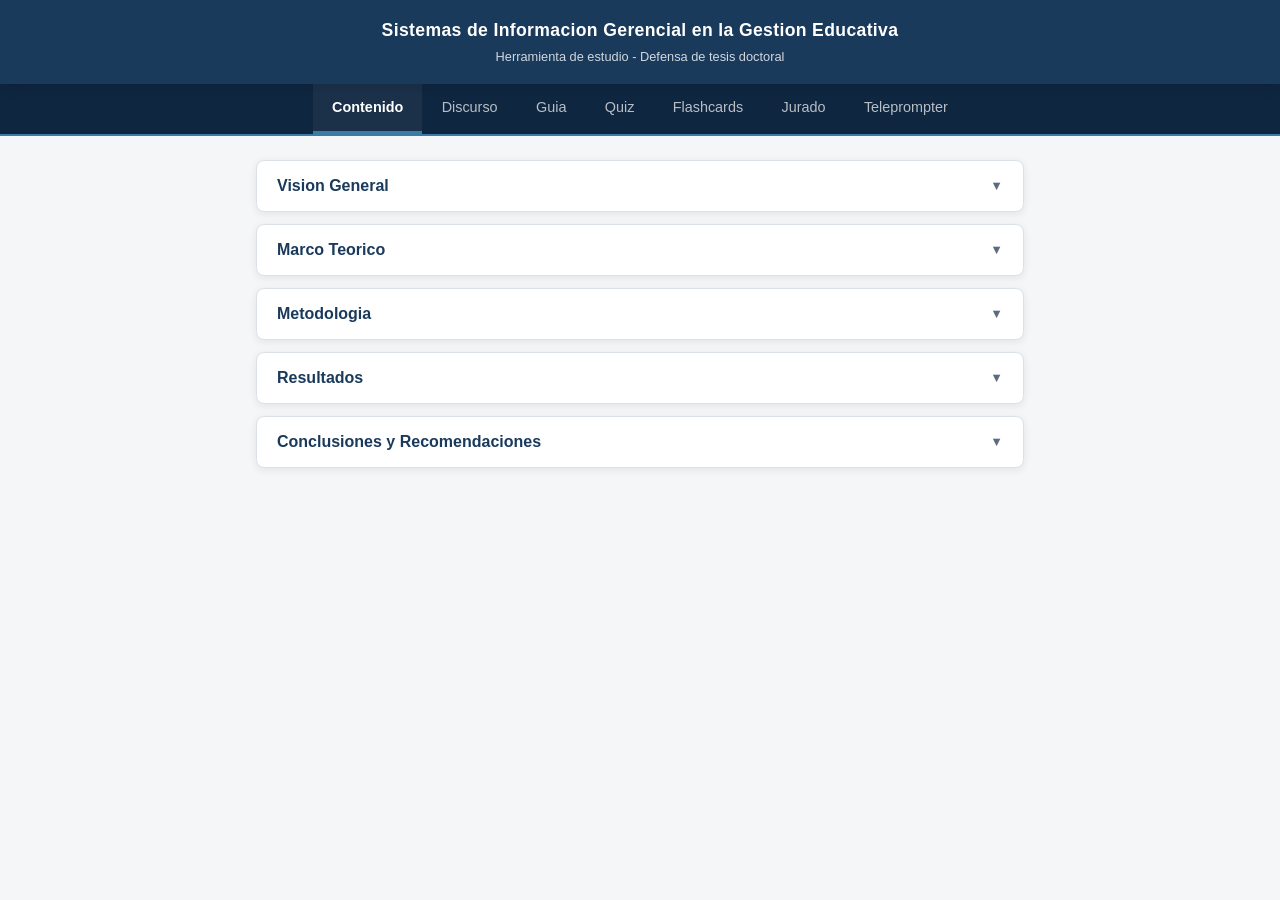
<file: index.html>
<!DOCTYPE html>
<html lang="es">
<head>
  <meta charset="UTF-8">
  <meta name="viewport" content="width=device-width, initial-scale=1.0">
  <title>Estudio Tesis - Juan Camilo Rodriguez</title>
  <link rel="stylesheet" href="css/styles.css?v=2">
</head>
<body>

  <header class="header">
    <h1>Sistemas de Informacion Gerencial en la Gestion Educativa</h1>
    <div class="subtitle">Herramienta de estudio - Defensa de tesis doctoral</div>
  </header>

  <nav class="nav">
    <button class="nav-btn active" data-section="content">Contenido</button>
    <button class="nav-btn" data-section="discurso">Discurso</button>
    <button class="nav-btn" data-section="guia">Guia</button>
    <button class="nav-btn" data-section="quiz">Quiz</button>
    <button class="nav-btn" data-section="flashcards">Flashcards</button>
    <button class="nav-btn" data-section="jurado">Jurado</button>
    <a href="teleprompter.html" target="_blank" class="nav-btn nav-btn-link">Teleprompter</a>
  </nav>

  <main class="main">

    <!-- SECCION: CONTENIDO DE LA TESIS -->
    <div id="section-content" class="section active">
      <div id="accordion-container"></div>
    </div>

    <!-- SECCION: DISCURSO DE DEFENSA -->
    <div id="section-discurso" class="section">
      <div class="section-intro">
        <h2>Discurso de Defensa</h2>
        <p>Guion slide por slide - Tiempo total: 20-25 minutos</p>
        <p style="margin-top: 0.5rem;"><a href="teleprompter.html" target="_blank" class="teleprompter-link">Abrir Teleprompter</a></p>
      </div>
      <div id="discurso-container"></div>
    </div>

    <!-- SECCION: GUIA DE ESTUDIO -->
    <div id="section-guia" class="section">
      <div class="section-intro">
        <h2>Guia de Estudio</h2>
        <p>Material completo para preparar la defensa</p>
      </div>
      <div id="guia-container"></div>
    </div>

    <!-- SECCION: QUIZ -->
    <div id="section-quiz" class="section">
      <div id="quiz-filter-container" class="quiz-controls"></div>
      <div id="quiz-progress" class="quiz-progress"></div>
      <div id="quiz-area"></div>
    </div>

    <!-- SECCION: FLASHCARDS -->
    <div id="section-flashcards" class="section">
      <div id="fc-filter-container" class="fc-controls"></div>
      <div id="fc-counter" class="fc-counter"></div>
      <div id="fc-container" class="fc-container"></div>
      <div id="fc-nav" class="fc-nav"></div>
    </div>

    <!-- SECCION: PREGUNTAS DEL JURADO -->
    <div id="section-jurado" class="section">
      <div class="section-intro">
        <h2>Preguntas del Jurado</h2>
        <p>16 preguntas probables organizadas por dificultad - Click para ver respuesta</p>
      </div>
      <div id="jurado-filter-container" class="jurado-controls"></div>
      <div id="jurado-counter" class="jurado-counter"></div>
      <div id="jurado-container"></div>
    </div>

  </main>

  <script src="js/data.js?v=2"></script>
  <script src="js/app.js?v=2"></script>
  <script src="js/quiz.js?v=2"></script>
  <script src="js/flashcards.js?v=2"></script>

</body>
</html>
</file>
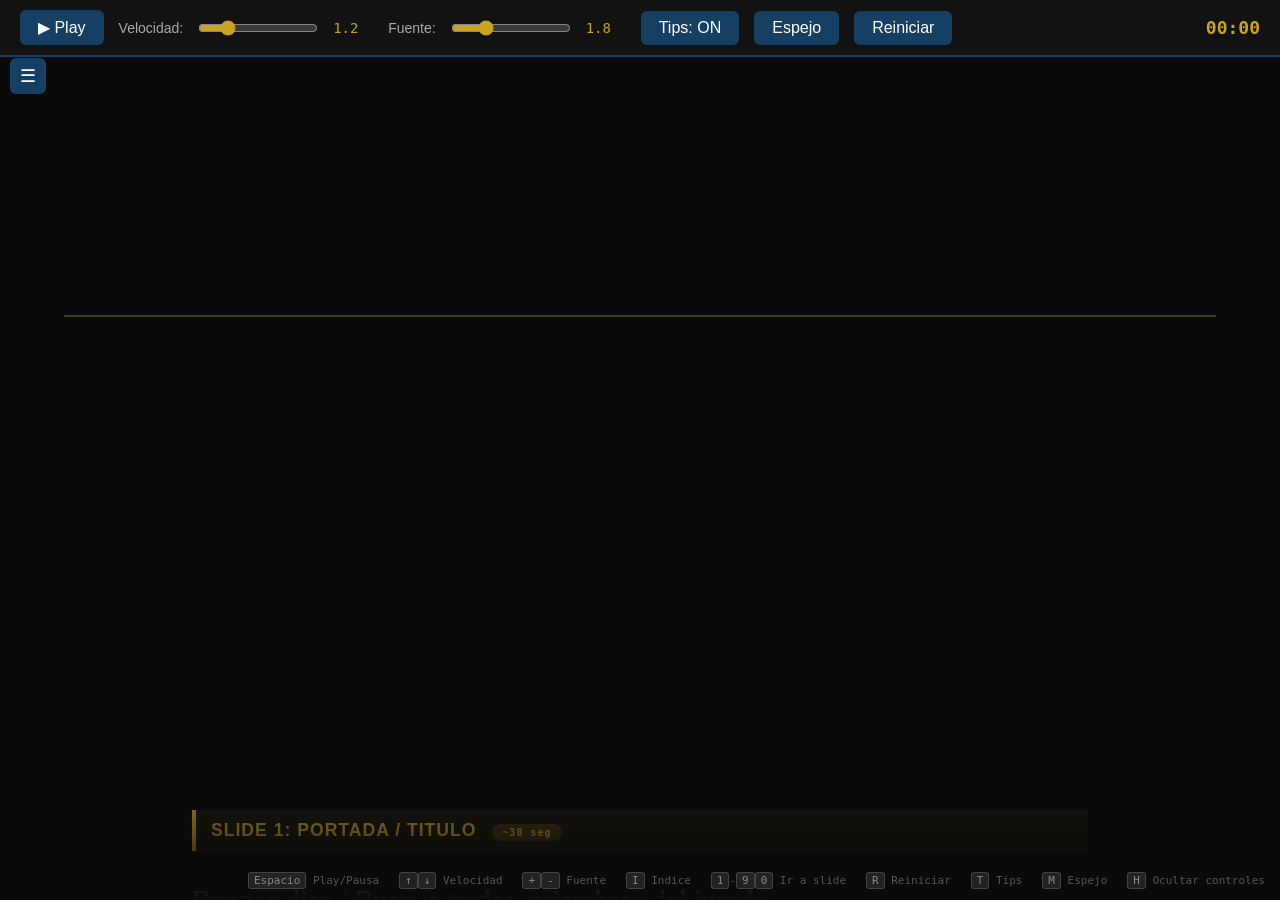
<file: teleprompter.html>
<!DOCTYPE html>
<html lang="es">
<head>
<meta charset="UTF-8">
<meta name="viewport" content="width=device-width, initial-scale=1.0">
<title>Teleprompter - Discurso de Defensa</title>
<style>
  * { margin: 0; padding: 0; box-sizing: border-box; }

  body {
    background: #0a0a0a;
    color: #e0e0e0;
    font-family: 'Georgia', serif;
    overflow: hidden;
    height: 100vh;
  }

  /* Control bar */
  #controls {
    position: fixed;
    top: 0;
    left: 0;
    right: 0;
    z-index: 100;
    background: rgba(20, 20, 20, 0.95);
    border-bottom: 2px solid #164063;
    padding: 10px 20px;
    display: flex;
    align-items: center;
    gap: 15px;
    flex-wrap: wrap;
    transition: opacity 0.3s;
  }

  #controls.hidden {
    opacity: 0;
    pointer-events: none;
  }

  #controls button {
    background: #164063;
    color: #fff;
    border: none;
    padding: 8px 18px;
    border-radius: 6px;
    font-size: 16px;
    cursor: pointer;
    font-family: sans-serif;
  }

  #controls button:hover { background: #1e5a8a; }
  #controls button.active { background: #c9a227; color: #000; }

  #controls label {
    color: #aaa;
    font-size: 14px;
    font-family: sans-serif;
  }

  #controls input[type="range"] {
    width: 120px;
    accent-color: #c9a227;
  }

  #speed-display, #font-display, #time-display, #slide-display {
    color: #c9a227;
    font-family: monospace;
    font-size: 14px;
    min-width: 40px;
  }

  #time-display {
    margin-left: auto;
    font-size: 18px;
    font-weight: bold;
  }

  /* Mirror mode */
  body.mirror #content { transform: scaleX(-1); }

  /* Prompter content */
  #prompter {
    position: absolute;
    top: 0;
    left: 0;
    right: 0;
    bottom: 0;
    overflow: hidden;
  }

  #content {
    position: absolute;
    top: 100vh;
    left: 50%;
    transform: translateX(-50%);
    width: 70%;
    max-width: 900px;
    padding-bottom: 100vh;
  }

  /* Reading guide line */
  #guide {
    position: fixed;
    top: 35%;
    left: 5%;
    right: 5%;
    height: 2px;
    background: rgba(201, 162, 39, 0.3);
    pointer-events: none;
    z-index: 50;
  }

  /* Fade edges */
  #fade-top {
    position: fixed;
    top: 60px;
    left: 0;
    right: 0;
    height: 80px;
    background: linear-gradient(to bottom, #0a0a0a, transparent);
    pointer-events: none;
    z-index: 10;
  }

  #fade-bottom {
    position: fixed;
    bottom: 0;
    left: 0;
    right: 0;
    height: 150px;
    background: linear-gradient(to top, #0a0a0a, transparent);
    pointer-events: none;
    z-index: 10;
  }

  /* Slide headers */
  .slide-header {
    color: #c9a227;
    font-size: 1.1em;
    font-weight: bold;
    margin-top: 80px;
    margin-bottom: 10px;
    padding: 10px 15px;
    border-left: 4px solid #c9a227;
    background: rgba(201, 162, 39, 0.08);
    font-family: sans-serif;
    letter-spacing: 1px;
  }

  .slide-header:first-child { margin-top: 0; }

  .time-badge {
    display: inline-block;
    background: rgba(201, 162, 39, 0.2);
    color: #c9a227;
    font-size: 0.7em;
    padding: 3px 10px;
    border-radius: 12px;
    margin-left: 10px;
    font-family: monospace;
  }

  /* Speech text */
  .speech {
    font-size: 1.8em;
    line-height: 1.7;
    margin: 25px 0;
    color: #ffffff;
  }

  /* Tips */
  .tip {
    background: rgba(22, 64, 99, 0.25);
    border-left: 3px solid #2671b4;
    padding: 12px 18px;
    margin: 20px 0;
    font-size: 0.85em;
    color: #7cb8e0;
    font-family: sans-serif;
    line-height: 1.5;
    border-radius: 0 6px 6px 0;
  }

  .tip-label {
    font-weight: bold;
    color: #2671b4;
    margin-bottom: 4px;
    font-size: 0.8em;
    text-transform: uppercase;
    letter-spacing: 1px;
  }

  .tip.hidden { display: none; }

  /* Separator */
  .slide-sep {
    border: none;
    border-top: 1px solid rgba(201, 162, 39, 0.15);
    margin: 40px 0;
  }

  /* Pause overlay */
  #pause-overlay {
    display: none;
    position: fixed;
    top: 0; left: 0; right: 0; bottom: 0;
    background: rgba(0,0,0,0.6);
    z-index: 80;
    justify-content: center;
    align-items: center;
  }

  #pause-overlay.visible {
    display: flex;
  }

  #pause-overlay span {
    font-size: 60px;
    color: #c9a227;
    font-family: sans-serif;
  }

  /* Keyboard hints */
  #hints {
    position: fixed;
    bottom: 10px;
    right: 15px;
    z-index: 100;
    font-family: monospace;
    font-size: 11px;
    color: #555;
    text-align: right;
    line-height: 1.6;
  }

  kbd {
    background: #222;
    border: 1px solid #444;
    border-radius: 3px;
    padding: 1px 5px;
    font-size: 11px;
    color: #888;
  }

  /* Index panel */
  #index-panel {
    position: fixed;
    top: 0;
    left: -320px;
    width: 320px;
    height: 100vh;
    background: rgba(10, 10, 10, 0.97);
    border-right: 2px solid #164063;
    z-index: 200;
    transition: left 0.3s ease;
    overflow-y: auto;
    padding: 70px 0 20px 0;
  }

  #index-panel.open { left: 0; }

  #index-panel h3 {
    color: #c9a227;
    font-family: sans-serif;
    font-size: 14px;
    text-transform: uppercase;
    letter-spacing: 2px;
    padding: 0 20px 15px;
    border-bottom: 1px solid rgba(201,162,39,0.2);
    margin-bottom: 5px;
  }

  .index-item {
    display: flex;
    align-items: center;
    padding: 12px 20px;
    cursor: pointer;
    border-bottom: 1px solid rgba(255,255,255,0.04);
    transition: background 0.15s;
    text-decoration: none;
  }

  .index-item:hover { background: rgba(201, 162, 39, 0.1); }
  .index-item.active { background: rgba(201, 162, 39, 0.15); border-left: 3px solid #c9a227; }

  .index-num {
    color: #c9a227;
    font-family: monospace;
    font-size: 13px;
    font-weight: bold;
    min-width: 30px;
  }

  .index-title {
    color: #ddd;
    font-family: sans-serif;
    font-size: 14px;
    flex: 1;
  }

  .index-time {
    color: #666;
    font-family: monospace;
    font-size: 11px;
    margin-left: 8px;
  }

  /* Index toggle button */
  #btn-index {
    position: fixed;
    top: 58px;
    left: 10px;
    z-index: 210;
    background: #164063;
    color: #fff;
    border: none;
    width: 36px;
    height: 36px;
    border-radius: 6px;
    font-size: 18px;
    cursor: pointer;
    font-family: sans-serif;
    display: flex;
    align-items: center;
    justify-content: center;
    transition: background 0.15s;
  }

  #btn-index:hover { background: #1e5a8a; }
  #btn-index.active { background: #c9a227; color: #000; }

  /* Overlay to close index when clicking outside */
  #index-overlay {
    display: none;
    position: fixed;
    top: 0; left: 0; right: 0; bottom: 0;
    z-index: 190;
  }

  #index-overlay.open { display: block; }
</style>
</head>
<body>

<div id="controls">
  <button id="btn-play" onclick="togglePlay()">&#9654; Play</button>
  <label>Velocidad:</label>
  <input type="range" id="speed" min="0.2" max="5" step="0.1" value="1.2">
  <span id="speed-display">1.2</span>
  <label>Fuente:</label>
  <input type="range" id="fontsize" min="1" max="4" step="0.1" value="1.8">
  <span id="font-display">1.8</span>
  <button id="btn-tips" onclick="toggleTips()">Tips: ON</button>
  <button id="btn-mirror" onclick="toggleMirror()">Espejo</button>
  <button onclick="resetPosition()">Reiniciar</button>
  <span id="slide-display"></span>
  <span id="time-display">00:00</span>
</div>

<div id="prompter">
  <div id="content">

    <!-- SLIDE 1 -->
    <div class="slide-header" data-slide="1">SLIDE 1: PORTADA / TITULO <span class="time-badge">~30 seg</span></div>
    <p class="speech">Buenos dias / Buenas tardes, miembros del jurado.</p>
    <p class="speech">Mi nombre es Juan Camilo Rodriguez Restrepo, y hoy presento ante ustedes mi trabajo de tesis doctoral titulado "Sistemas de Informacion Gerencial en la Gestion Educativa: un Analisis desde la Revision Sistematica", desarrollado bajo la direccion del Doctor Juan Pablo Ucan Pech.</p>
    <p class="speech">Agradezco al jurado por su tiempo y disposicion para evaluar esta investigacion.</p>
    <div class="tip"><div class="tip-label">TIP</div>Mira al jurado, no a la pantalla. Habla con calma y confianza. Este es tu momento de causar una buena primera impresion.</div>

    <hr class="slide-sep">

    <!-- SLIDE 2 -->
    <div class="slide-header" data-slide="2">SLIDE 2: INTRODUCCION <span class="time-badge">~2 min</span></div>
    <p class="speech">Vivimos en una era donde la Cuarta Revolucion Industrial y la transformacion digital estan redefiniendo como operan las organizaciones, y las instituciones educativas no son la excepcion.</p>
    <p class="speech">Los Sistemas de Informacion Gerencial, conocidos como SIG, han dejado de ser simples herramientas operativas de registro y reporte, para convertirse en recursos estrategicos que permiten la toma de decisiones basada en evidencia.</p>
    <p class="speech">Cuando hablamos de SIG en educacion, nos referimos a cuatro grandes tipologias: los EMIS para gestion educativa a nivel de sistema, los SIS para informacion estudiantil, los ERP que integran procesos administrativos, y las herramientas de BI y Analitica que permiten el analisis estrategico de datos.</p>
    <p class="speech">Sin embargo, y aqui esta el problema central, la adopcion de estos sistemas no siempre se traduce en mejoras efectivas, medibles y sostenibles en la gestion educativa.</p>
    <p class="speech">Por eso, esta investigacion realiza una Revision Sistematica de la Literatura del periodo 2015 a 2025, utilizando el protocolo de Kitchenham y Charters junto con el estandar PRISMA 2020, con el objetivo de identificar patrones, barreras, facilitadores, y proponer recomendaciones concretas.</p>
    <div class="tip"><div class="tip-label">TIP</div>Enfatiza la frase "no siempre se traduce en mejoras efectivas" con una pausa. Eso plantea la tension que motiva tu investigacion.</div>

    <hr class="slide-sep">

    <!-- SLIDE 3 -->
    <div class="slide-header" data-slide="3">SLIDE 3: EL PROBLEMA <span class="time-badge">~2-3 min</span></div>
    <p class="speech">La revision de la literatura nos permitio identificar ocho problemas recurrentes que afectan la implementacion exitosa de los SIG en educacion. Los voy a agrupar en tres grandes ejes para que quede mas claro:</p>
    <p class="speech">Primero, los problemas TECNOLOGICOS: existe una ausencia de infraestructura adecuada, especialmente en areas rurales donde la conectividad es limitada. Ademas, los sistemas operan de forma aislada, uno para matriculas, otro para notas, otro para finanzas, generando lo que llamamos "silos de informacion" donde los datos no se comunican entre si.</p>
    <p class="speech">Segundo, los problemas ORGANIZACIONALES, que la evidencia muestra como los mas persistentes: existe una fuerte resistencia al cambio, una falta de liderazgo con vision digital, y una capacitacion deficiente que se limita a ensenar a operar el sistema pero no a usar los datos estrategicamente.</p>
    <p class="speech">Y tercero, los problemas ESTRUCTURALES del campo: las implementaciones tienden a ser de "talla unica", ignorando que cada institucion tiene realidades distintas. La investigacion existente esta fragmentada y dispersa, sin una sintesis critica que consolide la evidencia. Y en America Latina, estas brechas se profundizan por deficits de conectividad, talento humano e inversion en gobernanza de datos.</p>
    <p class="speech">El resultado de todo esto es que muchas decisiones estrategicas en las instituciones educativas aun se basan en intuicion y no en datos.</p>
    <div class="tip"><div class="tip-label">TIP</div>La agrupacion en 3 ejes (tecnologico, organizacional, estructural) no esta en el slide pero ayuda al jurado a procesar la informacion. Usa tus manos para marcar: "primero, segundo, tercero".</div>

    <hr class="slide-sep">

    <!-- SLIDE 4 -->
    <div class="slide-header" data-slide="4">SLIDE 4: PREGUNTAS DE INVESTIGACION <span class="time-badge">~1-2 min</span></div>
    <p class="speech">Frente a estos problemas, nuestra investigacion se plantea una pregunta general: Cual es el estado del uso de los SIG en las instituciones educativas durante los ultimos diez anos, y cuales son los factores clave, barreras y estrategias efectivas para su exitosa integracion?</p>
    <p class="speech">Esta pregunta general se descompone en cinco preguntas especificas que guian el estudio:</p>
    <p class="speech">La primera busca identificar que enfoques metodologicos son mas efectivos para medir el impacto de los SIG.</p>
    <p class="speech">La segunda indaga sobre los factores organizacionales y las limitaciones tecnologicas que afectan la implementacion.</p>
    <p class="speech">La tercera busca clasificar las barreras recurrentes y emergentes.</p>
    <p class="speech">La cuarta se enfoca en detectar las brechas en la literatura academica.</p>
    <p class="speech">Y la quinta busca proponer recomendaciones practicas diferenciadas por contexto.</p>
    <p class="speech">Cada una de estas preguntas se corresponde directamente con un objetivo especifico.</p>
    <div class="tip"><div class="tip-label">TIP</div>No leas las preguntas textualmente del slide. Parafraseaalas de forma natural. El jurado puede leerlas; tu solo necesitas mostrar que las dominas.</div>

    <hr class="slide-sep">

    <!-- SLIDE 5 -->
    <div class="slide-header" data-slide="5">SLIDE 5: OBJETIVOS <span class="time-badge">~1 min</span></div>
    <p class="speech">El objetivo general de esta investigacion es analizar la implantacion y los efectos de los SIG en las instituciones educativas, mediante una revision sistematica cualitativa de la literatura de los ultimos diez anos.</p>
    <p class="speech">Los cinco objetivos especificos van desde evaluar los enfoques metodologicos, pasando por determinar factores organizacionales y tecnologicos, clasificar barreras, identificar brechas en la literatura, hasta proponer recomendaciones practicas.</p>
    <p class="speech">Es importante destacar que estos objetivos no son independientes entre si; se articulan de forma progresiva. Los primeros cuatro construyen la base de evidencia que permite al quinto objetivo generar recomendaciones fundamentadas y diferenciadas por contexto.</p>
    <div class="tip"><div class="tip-label">TIP</div>Pasa rapido por este slide. El jurado ya leyo las preguntas en el slide anterior y la estructura es la misma. Enfoca tu energia en la frase de articulacion progresiva, que muestra que tu diseno es coherente.</div>

    <hr class="slide-sep">

    <!-- SLIDE 6 -->
    <div class="slide-header" data-slide="6">SLIDE 6: SUPUESTO DE INVESTIGACION <span class="time-badge">~2 min</span></div>
    <p class="speech">Esta investigacion parte de un supuesto central, y quiero enfatizar que este es probablemente el aporte mas importante de la tesis:</p>
    <p class="speech">Partimos de que los SIG se configuran como herramientas estrategicas cuya relevancia y efectividad NO son inherentes al software que se utiliza, sino que se construyen en la interaccion con las practicas de gestion, las necesidades institucionales y las condiciones del entorno.</p>
    <p class="speech">La evidencia analizada verifico este supuesto de forma concluyente a traves de tres factores:</p>
    <p class="speech">Primero, el factor ORGANIZACIONAL: la efectividad del SIG esta mediada por un liderazgo fuerte y una capacitacion estrategica. La resistencia cultural y la falta de vision directiva son las principales causas de fracaso.</p>
    <p class="speech">Segundo, el factor TECNOLOGICO y CONTEXTUAL: el exito esta severamente limitado por la infraestructura digital disponible y la calidad de los datos de entrada. Si los datos que alimentan el sistema son malos, ningun software producira resultados utiles.</p>
    <p class="speech">Tercero, el factor ESTRATEGICO: el SIG solo genera valor cuando responde a una necesidad de gestion especifica de la institucion, no cuando es una adopcion impuesta desde arriba.</p>
    <p class="speech">Por lo tanto, los SIG son necesarios, pero NO suficientes. Su transformacion en herramientas estrategicas depende de la inversion en el componente humano y organizativo. Esto es la perspectiva socio-tecnica que guia todo este estudio.</p>
    <div class="tip"><div class="tip-label">TIP</div>Esta es una de las slides mas IMPORTANTES. Haz pausas dramaticas antes de "NO son inherentes al software" y antes de "necesarios pero NO suficientes". Estos son los mensajes fuerza de tu tesis.</div>

    <hr class="slide-sep">

    <!-- SLIDE 7 -->
    <div class="slide-header" data-slide="7">SLIDE 7: MARCO TEORICO <span class="time-badge">~2-3 min</span></div>
    <p class="speech">El marco teorico de esta investigacion se construye sobre tres pilares.</p>
    <p class="speech">El primero son las tipologias de SIG en educacion. Identificamos cuatro tipos: los EMIS, que son sistemas nacionales o regionales que recopilan datos para politicas publicas, como el seguimiento de los Objetivos de Desarrollo Sostenible. Los SIS, que gestionan el ciclo de vida del estudiante: matricula, calificaciones, asistencia. Los ERP, que integran multiples procesos administrativos en una sola plataforma, eliminando los silos de informacion. Y las herramientas de BI y Analitica, que representan el nivel mas alto de madurez, transformando datos en informacion estrategica.</p>
    <p class="speech">El segundo pilar son los modelos teoricos. Utilizamos tres marcos principales: el modelo de exito de DeLone y McLean, que establece que el exito de un sistema depende de la calidad del sistema, la calidad de la informacion y la calidad del servicio. El marco TOE de Tornatzky y Fleischer, que analiza la adopcion desde los contextos tecnologico, organizacional y del entorno. Y la teoria UTAUT de Venkatesh, que explica por que los usuarios individuales aceptan o rechazan la tecnologia.</p>
    <p class="speech">Y el tercer pilar, que es transversal a toda la investigacion, es la perspectiva socio-tecnica: entender los SIG no como software aislado, sino como ecosistemas donde interactuan tecnologia, personas, procesos y contexto.</p>
    <div class="tip"><div class="tip-label">TIP</div>Estructura tu discurso en "tres pilares". Esto le da claridad al jurado y demuestra dominio. Si el jurado pregunta sobre algun modelo, tienes detalle de respaldo en la guia de estudio.</div>

    <hr class="slide-sep">

    <!-- SLIDE 8 -->
    <div class="slide-header" data-slide="8">SLIDE 8: METODOLOGIA <span class="time-badge">~3 min</span></div>
    <p class="speech">La metodologia de este estudio sigue un paradigma cualitativo-interpretativo, utilizando como metodo la Revision Sistematica de la Literatura.</p>
    <p class="speech">Para garantizar el rigor, combinamos dos instrumentos: el protocolo de Kitchenham y Charters para la planificacion, ejecucion y reporte de la revision, y el estandar PRISMA 2020 para la transparencia del proceso de seleccion.</p>
    <p class="speech">Nuestra busqueda cubrio el periodo de 2015 a 2025, en tres idiomas: espanol, ingles y portugues. Consultamos multiples bases de datos internacionales como Scopus, Web of Science, ERIC y ScienceDirect, asi como fuentes regionales como SciELO, Redalyc y Dialnet.</p>
    <p class="speech">El proceso de seleccion siguio el diagrama de flujo PRISMA. Partimos de 122 registros identificados, eliminamos 17 duplicados, aplicamos criterios de inclusion y exclusion, y llegamos a 64 estudios incluidos en la sintesis final: 52 internacionales y 12 nacionales colombianos.</p>
    <p class="speech">Para el analisis, utilizamos dos instrumentos complementarios: Microsoft Excel para la matriz bibliometrica y extraccion de datos, y ATLAS.ti para la codificacion cualitativa. En ATLAS.ti codificamos los 64 estudios usando un libro de codigos tematico que nos permitio analizar co-ocurrencias entre factores, es decir, identificar que variables aparecen juntas con mayor frecuencia.</p>
    <div class="tip"><div class="tip-label">TIP</div>El jurado probablemente pregunte sobre la metodologia. Ten claros los NUMEROS: 122 iniciales, 17 duplicados, 64 finales (52 internacionales + 12 nacionales). Y ten claro POR QUE usaste ATLAS.ti: para ir mas alla del conteo y encontrar RELACIONES entre factores.</div>

    <hr class="slide-sep">

    <!-- SLIDE 9 -->
    <div class="slide-header" data-slide="9">SLIDE 9: ANALISIS DE RESULTADOS <span class="time-badge">~4-5 min</span></div>
    <p class="speech">Ahora llegamos a los hallazgos, que es la parte mas sustantiva de esta presentacion.</p>
    <p class="speech">Organizare los resultados en cinco dimensiones clave.</p>
    <p class="speech">En cuanto al USO GERENCIAL, encontramos que los SIG facilitan la toma de decisiones y la gestion de recursos, pero esto ocurre principalmente en universidades que han implementado herramientas avanzadas como ERP y BI. En instituciones mas pequenas o de educacion basica, los SIG siguen siendo usados casi exclusivamente para registro y reporte operativo.</p>
    <p class="speech">En cuanto a las BARRERAS, y este es un hallazgo central, identificamos que las barreras organizacionales son mas persistentes que las tecnologicas. La resistencia al cambio fue la barrera mas mencionada, apareciendo en la gran mayoria de los estudios. Le siguen la falta de interoperabilidad entre sistemas, que genera silos de informacion, y la deficiente capacitacion del personal.</p>
    <p class="speech">En cuanto a los FACILITADORES, el factor mas determinante es el liderazgo institucional comprometido con la vision digital. Sin un liderazgo que promueva activamente el uso estrategico de los datos, el SIG se convierte en una herramienta subutilizada. Le siguen la gobernanza de datos, la capacitacion continua y el apoyo gubernamental.</p>
    <p class="speech">En cuanto al IMPACTO, cuando los SIG se implementan correctamente, se evidencian mejoras en transparencia, rendicion de cuentas y calidad educativa. Los sistemas de BI permiten identificar estudiantes en riesgo de desercion, optimizar recursos y apoyar la planificacion basada en evidencia.</p>
    <p class="speech">Finalmente, la COMPARACION entre contextos revela una brecha significativa: a nivel global existe mayor avance con BI y ERP, mientras que en contextos nacionales como Colombia, los SIG aun estan en fases iniciales, predominando los SIS y EMIS en su uso mas basico.</p>
    <div class="tip"><div class="tip-label">TIP</div>Este es el slide donde demuestras que realmente analizaste la evidencia. Habla con seguridad y usa datos concretos. Si el jurado te interrumpe con preguntas, es buena senal: significa que el tema les interesa. Responde con calma y vuelve a tu hilo.</div>

    <hr class="slide-sep">

    <!-- SLIDE 10 -->
    <div class="slide-header" data-slide="10">SLIDE 10: CONCLUSIONES <span class="time-badge">~2-3 min</span></div>
    <p class="speech">A partir del analisis, llegamos a cinco conclusiones principales.</p>
    <p class="speech">Primera: el exito de los SIG depende de la interaccion socio-tecnica. No basta con adquirir tecnologia; se necesita liderazgo, cultura de datos y capacitacion estrategica. La tecnologia sola no genera impacto.</p>
    <p class="speech">Segunda: las barreras organizacionales, como la resistencia al cambio y la falta de vision digital, son mas persistentes y dificiles de superar que las barreras puramente tecnologicas. Esto confirma que el problema es de personas y procesos, no de software.</p>
    <p class="speech">Tercera: la gobernanza de datos emerge como el factor mas critico. Los silos de informacion que encontramos en las instituciones educativas no son un problema tecnico de software; son un problema de politicas, de definir quien es responsable de los datos, como se asegura su calidad, y como se comparten.</p>
    <p class="speech">Cuarta: existe una brecha significativa en investigacion comparativa y longitudinal, especialmente en contextos de bajos recursos como America Latina. Necesitamos mas estudios que midan el impacto real de los SIG en el tiempo.</p>
    <p class="speech">Y quinta: cuando los SIG se usan estrategicamente, y no solo operativamente, se logra optimizar la eficiencia administrativa y fundamentar la toma de decisiones en datos concretos.</p>
    <div class="tip"><div class="tip-label">TIP</div>Enumera las conclusiones con los dedos (primera, segunda...). Esto ayuda al jurado a seguir tu estructura. En la tercera conclusion, haz enfasis en que "no es un problema tecnico, es un problema de politicas". Esa es una frase que demuestra profundidad analitica.</div>

    <hr class="slide-sep">

    <!-- SLIDE 11 -->
    <div class="slide-header" data-slide="11">SLIDE 11: RECOMENDACIONES <span class="time-badge">~2 min</span></div>
    <p class="speech">Las recomendaciones de esta investigacion se dirigen a tres audiencias.</p>
    <p class="speech">Para los DIRECTIVOS y administradores educativos, la recomendacion principal es priorizar la gobernanza de datos antes que la compra de software. Esto significa crear comites que definan politicas claras de calidad de datos, interoperabilidad y responsabilidad sobre la informacion. Tambien es fundamental desarrollar liderazgo con vision digital e implementar capacitacion estrategica que ensene a usar la analitica para tomar decisiones, y no solo a operar el sistema.</p>
    <p class="speech">Para los responsables de POLITICAS PUBLICAS, proponemos promover estandares abiertos de intercambio de datos a nivel nacional y regional, para superar la fragmentacion entre sistemas. E invertir en infraestructura critica, especialmente conectividad en instituciones de bajos recursos y areas rurales, como condicion habilitante para que cualquier SIG funcione.</p>
    <p class="speech">Y para la COMUNIDAD ACADEMICA, recomendamos realizar estudios longitudinales de tres a cinco anos que midan el impacto real de los SIG en indicadores educativos concretos, y desarrollar investigacion comparativa en contextos de America Latina, que es donde mas se necesita y menos se ha estudiado.</p>
    <div class="tip"><div class="tip-label">TIP</div>Diferencia claramente las tres audiencias con tono de voz. Esto muestra que tus recomendaciones no son genericas sino especificas y accionables. Si el jurado pregunta "y como se implementaria X?", tienes la base para responder con confianza.</div>

    <hr class="slide-sep">

    <!-- SLIDE 12 -->
    <div class="slide-header" data-slide="12">SLIDE 12: CIERRE / AGRADECIMIENTO <span class="time-badge">~30 seg</span></div>
    <p class="speech">Para cerrar, quisiera resumir el mensaje central de esta investigacion en una frase: los Sistemas de Informacion Gerencial son herramientas necesarias, pero no suficientes. La verdadera transformacion de la gestion educativa no esta en el software, sino en las personas, el liderazgo y la cultura de datos que lo acompanan.</p>
    <p class="speech">Agradezco al jurado por su atencion, a mi director el Doctor Juan Pablo Ucan Pech por su guia durante todo este proceso, y a TECH Universidad Tecnologica por esta oportunidad.</p>
    <p class="speech">Quedo a disposicion para sus preguntas.</p>
    <div class="tip"><div class="tip-label">TIP</div>Termina mirando al jurado con confianza. No te apures. La frase "quedo a disposicion para sus preguntas" es tu senal de que terminaste con seguridad, no con prisa.</div>

    <hr class="slide-sep">

    <div class="slide-header" style="background: rgba(201,162,39,0.15);">FIN DEL DISCURSO</div>
    <p class="speech" style="text-align:center; color: #c9a227; font-size: 1.2em;">Mucho exito, Juan Camilo!</p>

  </div>
</div>

<button id="btn-index" onclick="toggleIndex()" title="Indice (I)">&#9776;</button>
<div id="index-overlay" onclick="toggleIndex()"></div>
<div id="index-panel">
  <h3>Indice de Slides</h3>
  <div class="index-item" data-target="1"><span class="index-num">1</span><span class="index-title">Portada / Titulo</span><span class="index-time">~30s</span></div>
  <div class="index-item" data-target="2"><span class="index-num">2</span><span class="index-title">Introduccion</span><span class="index-time">~2 min</span></div>
  <div class="index-item" data-target="3"><span class="index-num">3</span><span class="index-title">El Problema</span><span class="index-time">~2-3 min</span></div>
  <div class="index-item" data-target="4"><span class="index-num">4</span><span class="index-title">Preguntas de Investigacion</span><span class="index-time">~1-2 min</span></div>
  <div class="index-item" data-target="5"><span class="index-num">5</span><span class="index-title">Objetivos</span><span class="index-time">~1 min</span></div>
  <div class="index-item" data-target="6"><span class="index-num">6</span><span class="index-title">Supuesto de Investigacion</span><span class="index-time">~2 min</span></div>
  <div class="index-item" data-target="7"><span class="index-num">7</span><span class="index-title">Marco Teorico</span><span class="index-time">~2-3 min</span></div>
  <div class="index-item" data-target="8"><span class="index-num">8</span><span class="index-title">Metodologia</span><span class="index-time">~3 min</span></div>
  <div class="index-item" data-target="9"><span class="index-num">9</span><span class="index-title">Analisis de Resultados</span><span class="index-time">~4-5 min</span></div>
  <div class="index-item" data-target="10"><span class="index-num">10</span><span class="index-title">Conclusiones</span><span class="index-time">~2-3 min</span></div>
  <div class="index-item" data-target="11"><span class="index-num">11</span><span class="index-title">Recomendaciones</span><span class="index-time">~2 min</span></div>
  <div class="index-item" data-target="12"><span class="index-num">12</span><span class="index-title">Cierre / Agradecimiento</span><span class="index-time">~30s</span></div>
</div>

<div id="guide"></div>
<div id="fade-top"></div>
<div id="fade-bottom"></div>
<div id="pause-overlay"><span>PAUSA</span></div>

<div id="hints">
  <kbd>Espacio</kbd> Play/Pausa &nbsp;
  <kbd>&uarr;</kbd><kbd>&darr;</kbd> Velocidad &nbsp;
  <kbd>+</kbd><kbd>-</kbd> Fuente &nbsp;
  <kbd>I</kbd> Indice &nbsp;
  <kbd>1</kbd>-<kbd>9</kbd><kbd>0</kbd> Ir a slide &nbsp;
  <kbd>R</kbd> Reiniciar &nbsp;
  <kbd>T</kbd> Tips &nbsp;
  <kbd>M</kbd> Espejo &nbsp;
  <kbd>H</kbd> Ocultar controles
</div>

<script>
  const content = document.getElementById('content');
  const speedSlider = document.getElementById('speed');
  const fontSlider = document.getElementById('fontsize');
  const speedDisplay = document.getElementById('speed-display');
  const fontDisplay = document.getElementById('font-display');
  const timeDisplay = document.getElementById('time-display');
  const slideDisplay = document.getElementById('slide-display');
  const btnPlay = document.getElementById('btn-play');
  const pauseOverlay = document.getElementById('pause-overlay');
  const controls = document.getElementById('controls');

  let playing = false;
  let speed = 1.2; // pixels per frame at 60fps
  let position = window.innerHeight * 0.9;
  let startTime = null;
  let elapsedBeforePause = 0;
  let tipsVisible = true;
  let animFrame = null;

  content.style.top = position + 'px';

  function updatePosition() {
    content.style.top = position + 'px';
  }

  function getCurrentSlide() {
    const headers = document.querySelectorAll('.slide-header');
    const guideY = window.innerHeight * 0.35;
    let current = '';
    headers.forEach(h => {
      const rect = h.getBoundingClientRect();
      if (rect.top < guideY + 100) {
        current = h.textContent.trim().split('\n')[0];
      }
    });
    return current;
  }

  function animate() {
    if (playing) {
      position -= speed;
      updatePosition();

      // Update time
      const elapsed = elapsedBeforePause + (Date.now() - startTime);
      const sec = Math.floor(elapsed / 1000);
      const m = Math.floor(sec / 60);
      const s = sec % 60;
      timeDisplay.textContent = String(m).padStart(2,'0') + ':' + String(s).padStart(2,'0');

      // Update current slide
      slideDisplay.textContent = getCurrentSlide().substring(0, 40);

      animFrame = requestAnimationFrame(animate);
    }
  }

  function togglePlay() {
    playing = !playing;
    if (playing) {
      startTime = Date.now();
      btnPlay.innerHTML = '&#9646;&#9646; Pausa';
      btnPlay.classList.add('active');
      pauseOverlay.classList.remove('visible');
      animate();
    } else {
      elapsedBeforePause += (Date.now() - startTime);
      btnPlay.innerHTML = '&#9654; Play';
      btnPlay.classList.remove('active');
      cancelAnimationFrame(animFrame);
    }
  }

  function toggleTips() {
    tipsVisible = !tipsVisible;
    document.querySelectorAll('.tip').forEach(t => {
      t.classList.toggle('hidden', !tipsVisible);
    });
    document.getElementById('btn-tips').textContent = 'Tips: ' + (tipsVisible ? 'ON' : 'OFF');
  }

  function toggleMirror() {
    document.body.classList.toggle('mirror');
  }

  function resetPosition() {
    playing = false;
    position = window.innerHeight * 0.9;
    updatePosition();
    elapsedBeforePause = 0;
    startTime = null;
    timeDisplay.textContent = '00:00';
    btnPlay.innerHTML = '&#9654; Play';
    btnPlay.classList.remove('active');
    pauseOverlay.classList.remove('visible');
    cancelAnimationFrame(animFrame);
  }

  speedSlider.addEventListener('input', () => {
    speed = parseFloat(speedSlider.value);
    speedDisplay.textContent = speed.toFixed(1);
  });

  fontSlider.addEventListener('input', () => {
    const size = parseFloat(fontSlider.value);
    fontDisplay.textContent = size.toFixed(1);
    document.querySelectorAll('.speech').forEach(p => {
      p.style.fontSize = size + 'em';
    });
  });

  // Index panel
  const indexPanel = document.getElementById('index-panel');
  const indexOverlay = document.getElementById('index-overlay');
  const btnIndex = document.getElementById('btn-index');
  let indexOpen = false;

  function toggleIndex() {
    indexOpen = !indexOpen;
    indexPanel.classList.toggle('open', indexOpen);
    indexOverlay.classList.toggle('open', indexOpen);
    btnIndex.classList.toggle('active', indexOpen);
  }

  function goToSlide(slideNum) {
    const header = document.querySelector(`.slide-header[data-slide="${slideNum}"]`);
    if (!header) return;
    const headerTop = header.offsetTop;
    const guideY = window.innerHeight * 0.35;
    position = -headerTop + guideY;
    updatePosition();
    // Close index
    if (indexOpen) toggleIndex();
    // Highlight active
    document.querySelectorAll('.index-item').forEach(el => el.classList.remove('active'));
    document.querySelector(`.index-item[data-target="${slideNum}"]`)?.classList.add('active');
  }

  // Index item click handlers
  document.querySelectorAll('.index-item').forEach(item => {
    item.addEventListener('click', () => {
      goToSlide(item.dataset.target);
    });
  });

  // Number keys 1-9 jump to slides, 0 = slide 10
  // Prevent focus on buttons/sliders stealing spacebar
  document.querySelectorAll('button, input').forEach(el => {
    el.addEventListener('keydown', (e) => {
      if (e.code === 'Space') {
        e.preventDefault();
        e.stopPropagation();
        togglePlay();
      }
    });
  });

  // Keyboard shortcuts
  document.addEventListener('keydown', (e) => {
    switch(e.code) {
      case 'Space':
        e.preventDefault();
        togglePlay();
        break;
      case 'ArrowUp':
        e.preventDefault();
        speed = Math.min(5, speed + 0.2);
        speedSlider.value = speed;
        speedDisplay.textContent = speed.toFixed(1);
        break;
      case 'ArrowDown':
        e.preventDefault();
        speed = Math.max(0.2, speed - 0.2);
        speedSlider.value = speed;
        speedDisplay.textContent = speed.toFixed(1);
        break;
      case 'Equal':
      case 'NumpadAdd':
        e.preventDefault();
        fontSlider.value = Math.min(4, parseFloat(fontSlider.value) + 0.2);
        fontSlider.dispatchEvent(new Event('input'));
        break;
      case 'Minus':
      case 'NumpadSubtract':
        e.preventDefault();
        fontSlider.value = Math.max(1, parseFloat(fontSlider.value) - 0.2);
        fontSlider.dispatchEvent(new Event('input'));
        break;
      case 'KeyR':
        resetPosition();
        break;
      case 'KeyT':
        toggleTips();
        break;
      case 'KeyM':
        toggleMirror();
        break;
      case 'KeyH':
        controls.classList.toggle('hidden');
        break;
      case 'KeyI':
        toggleIndex();
        break;
      case 'Digit1': goToSlide('1'); break;
      case 'Digit2': goToSlide('2'); break;
      case 'Digit3': goToSlide('3'); break;
      case 'Digit4': goToSlide('4'); break;
      case 'Digit5': goToSlide('5'); break;
      case 'Digit6': goToSlide('6'); break;
      case 'Digit7': goToSlide('7'); break;
      case 'Digit8': goToSlide('8'); break;
      case 'Digit9': goToSlide('9'); break;
      case 'Digit0': goToSlide('10'); break;
    }
  });

  // Mouse wheel for manual scroll
  document.addEventListener('wheel', (e) => {
    e.preventDefault();
    position -= e.deltaY * 0.5;
    updatePosition();
  }, { passive: false });
</script>

</body>
</html>
</file>
<file: css/styles.css>
/* ============================================================
   STYLES.CSS - Diseno responsive y academico
   ============================================================ */

:root {
  --primary: #1a3a5c;
  --primary-light: #2a5a8c;
  --primary-dark: #0f2640;
  --accent: #3a7ca5;
  --success: #2d8659;
  --error: #c0392b;
  --bg: #f5f6f8;
  --bg-card: #ffffff;
  --text: #2c3e50;
  --text-light: #5a6c7e;
  --border: #dce1e8;
  --shadow: 0 2px 8px rgba(0, 0, 0, 0.08);
  --radius: 8px;
}

* {
  margin: 0;
  padding: 0;
  box-sizing: border-box;
}

body {
  font-family: -apple-system, BlinkMacSystemFont, 'Segoe UI', Roboto, Oxygen, sans-serif;
  background: var(--bg);
  color: var(--text);
  line-height: 1.6;
  min-height: 100vh;
}

/* --- HEADER --- */

.header {
  background: var(--primary);
  color: #fff;
  padding: 1rem;
  text-align: center;
  position: sticky;
  top: 0;
  z-index: 100;
  box-shadow: 0 2px 12px rgba(0, 0, 0, 0.15);
}

.header h1 {
  font-size: 1.1rem;
  font-weight: 600;
  letter-spacing: 0.02em;
}

.header .subtitle {
  font-size: 0.8rem;
  opacity: 0.8;
  margin-top: 0.2rem;
}

/* --- NAV --- */

.nav {
  display: flex;
  justify-content: center;
  gap: 0;
  background: var(--primary-dark);
  border-bottom: 2px solid var(--accent);
  overflow-x: auto;
  -webkit-overflow-scrolling: touch;
}

.nav-btn {
  background: none;
  border: none;
  color: rgba(255, 255, 255, 0.7);
  padding: 0.75rem 1.2rem;
  font-size: 0.9rem;
  cursor: pointer;
  transition: all 0.2s;
  white-space: nowrap;
  border-bottom: 3px solid transparent;
  font-family: inherit;
}

.nav-btn:hover {
  color: #fff;
  background: rgba(255, 255, 255, 0.08);
}

.nav-btn.active {
  color: #fff;
  border-bottom-color: var(--accent);
  background: rgba(255, 255, 255, 0.05);
  font-weight: 600;
}

.nav-btn-link {
  text-decoration: none;
  display: inline-flex;
  align-items: center;
}

.teleprompter-link {
  display: inline-block;
  background: var(--primary);
  color: #fff;
  text-decoration: none;
  padding: 0.4rem 1rem;
  border-radius: 20px;
  font-size: 0.85rem;
  font-weight: 600;
  transition: background 0.2s;
}

.teleprompter-link:hover {
  background: var(--primary-light);
}

/* --- MAIN CONTENT --- */

.main {
  max-width: 800px;
  margin: 0 auto;
  padding: 1.5rem 1rem;
}

.section {
  display: none;
}

.section.active {
  display: block;
}

/* --- CONTENT SECTION (THESIS) --- */

.accordion-item {
  background: var(--bg-card);
  border: 1px solid var(--border);
  border-radius: var(--radius);
  margin-bottom: 0.75rem;
  box-shadow: var(--shadow);
  overflow: hidden;
}

.accordion-header {
  width: 100%;
  background: none;
  border: none;
  padding: 1rem 1.25rem;
  font-size: 1rem;
  font-weight: 600;
  color: var(--primary);
  cursor: pointer;
  display: flex;
  justify-content: space-between;
  align-items: center;
  text-align: left;
  font-family: inherit;
  transition: background 0.2s;
}

.accordion-header:hover {
  background: rgba(26, 58, 92, 0.04);
}

.accordion-arrow {
  font-size: 0.8rem;
  transition: transform 0.3s;
  color: var(--text-light);
}

.accordion-item.open .accordion-arrow {
  transform: rotate(180deg);
}

.accordion-body {
  max-height: 0;
  overflow: hidden;
  transition: max-height 0.3s ease;
}

.accordion-item.open .accordion-body {
  max-height: 3000px;
}

.accordion-content {
  padding: 0 1.25rem 1.25rem;
  font-size: 0.92rem;
  color: var(--text);
}

.accordion-content h3 {
  color: var(--primary);
  font-size: 1rem;
  margin: 1rem 0 0.5rem;
}

.accordion-content h3:first-child {
  margin-top: 0;
}

.accordion-content h4 {
  color: var(--primary-light);
  font-size: 0.95rem;
  margin: 0.8rem 0 0.4rem;
}

.accordion-content p {
  margin-bottom: 0.6rem;
}

.accordion-content ul,
.accordion-content ol {
  padding-left: 1.5rem;
  margin-bottom: 0.6rem;
}

.accordion-content li {
  margin-bottom: 0.3rem;
}

.accordion-content table {
  width: 100%;
  border-collapse: collapse;
  margin: 0.6rem 0;
  font-size: 0.88rem;
}

.accordion-content th,
.accordion-content td {
  padding: 0.5rem 0.75rem;
  border: 1px solid var(--border);
  text-align: left;
}

.accordion-content th {
  background: var(--primary);
  color: #fff;
  font-weight: 600;
}

.accordion-content tr:nth-child(even) {
  background: #f8f9fb;
}

.prisma-flow {
  background: #eef3f8;
  border-left: 4px solid var(--accent);
  padding: 0.75rem 1rem;
  border-radius: 0 var(--radius) var(--radius) 0;
  margin: 0.6rem 0;
  font-size: 0.9rem;
}

/* --- QUIZ SECTION --- */

.quiz-controls {
  display: flex;
  flex-wrap: wrap;
  gap: 0.5rem;
  margin-bottom: 1.25rem;
}

.filter-btn {
  padding: 0.4rem 0.9rem;
  border: 2px solid var(--border);
  border-radius: 20px;
  background: var(--bg-card);
  color: var(--text-light);
  font-size: 0.82rem;
  cursor: pointer;
  transition: all 0.2s;
  font-family: inherit;
}

.filter-btn:hover {
  border-color: var(--accent);
  color: var(--accent);
}

.filter-btn.active {
  background: var(--primary);
  color: #fff;
  border-color: var(--primary);
}

.quiz-progress {
  text-align: center;
  color: var(--text-light);
  font-size: 0.88rem;
  margin-bottom: 1rem;
}

.progress-bar-container {
  width: 100%;
  height: 6px;
  background: var(--border);
  border-radius: 3px;
  margin-top: 0.5rem;
  overflow: hidden;
}

.progress-bar {
  height: 100%;
  background: var(--accent);
  border-radius: 3px;
  transition: width 0.3s;
}

.quiz-card {
  background: var(--bg-card);
  border: 1px solid var(--border);
  border-radius: var(--radius);
  padding: 1.5rem;
  box-shadow: var(--shadow);
}

.quiz-category-tag {
  display: inline-block;
  background: #eef3f8;
  color: var(--primary-light);
  font-size: 0.78rem;
  padding: 0.2rem 0.6rem;
  border-radius: 12px;
  margin-bottom: 0.75rem;
  font-weight: 600;
}

.quiz-question {
  font-size: 1.05rem;
  font-weight: 600;
  margin-bottom: 1.25rem;
  color: var(--primary-dark);
  line-height: 1.5;
}

.quiz-options {
  display: flex;
  flex-direction: column;
  gap: 0.6rem;
}

.quiz-option {
  width: 100%;
  text-align: left;
  padding: 0.85rem 1rem;
  border: 2px solid var(--border);
  border-radius: var(--radius);
  background: var(--bg-card);
  font-size: 0.92rem;
  cursor: pointer;
  transition: all 0.2s;
  font-family: inherit;
  color: var(--text);
  line-height: 1.4;
}

.quiz-option:hover:not(.disabled) {
  border-color: var(--accent);
  background: #f0f7fb;
}

.quiz-option.correct {
  border-color: var(--success);
  background: #e8f5e9;
  color: var(--success);
}

.quiz-option.incorrect {
  border-color: var(--error);
  background: #fdecea;
  color: var(--error);
}

.quiz-option.disabled {
  cursor: default;
  opacity: 0.7;
}

.quiz-option.correct.disabled,
.quiz-option.incorrect.disabled {
  opacity: 1;
}

.quiz-explanation {
  margin-top: 1rem;
  padding: 0.85rem 1rem;
  border-radius: var(--radius);
  font-size: 0.88rem;
  line-height: 1.5;
  display: none;
}

.quiz-explanation.show {
  display: block;
}

.quiz-explanation.correct {
  background: #e8f5e9;
  border-left: 4px solid var(--success);
  color: #1b5e20;
}

.quiz-explanation.incorrect {
  background: #fdecea;
  border-left: 4px solid var(--error);
  color: #7f1d1d;
}

.quiz-next-btn {
  display: none;
  margin-top: 1rem;
  width: 100%;
  padding: 0.75rem;
  background: var(--primary);
  color: #fff;
  border: none;
  border-radius: var(--radius);
  font-size: 0.95rem;
  font-weight: 600;
  cursor: pointer;
  transition: background 0.2s;
  font-family: inherit;
}

.quiz-next-btn.show {
  display: block;
}

.quiz-next-btn:hover {
  background: var(--primary-light);
}

/* Quiz Results */

.quiz-results {
  text-align: center;
  background: var(--bg-card);
  border: 1px solid var(--border);
  border-radius: var(--radius);
  padding: 2rem 1.5rem;
  box-shadow: var(--shadow);
}

.results-score {
  font-size: 3rem;
  font-weight: 700;
  color: var(--primary);
  margin: 0.5rem 0;
}

.results-message {
  font-size: 1.1rem;
  color: var(--text-light);
  margin-bottom: 0.5rem;
}

.results-detail {
  font-size: 0.9rem;
  color: var(--text-light);
  margin-bottom: 1.5rem;
}

.results-actions {
  display: flex;
  gap: 0.75rem;
  justify-content: center;
  flex-wrap: wrap;
}

.results-btn {
  padding: 0.6rem 1.5rem;
  border-radius: var(--radius);
  font-size: 0.9rem;
  font-weight: 600;
  cursor: pointer;
  transition: all 0.2s;
  font-family: inherit;
  border: 2px solid var(--primary);
}

.results-btn.primary {
  background: var(--primary);
  color: #fff;
}

.results-btn.primary:hover {
  background: var(--primary-light);
}

.results-btn.secondary {
  background: var(--bg-card);
  color: var(--primary);
}

.results-btn.secondary:hover {
  background: #eef3f8;
}

/* --- FLASHCARDS SECTION --- */

.fc-controls {
  display: flex;
  flex-wrap: wrap;
  gap: 0.5rem;
  margin-bottom: 1.25rem;
}

.fc-counter {
  text-align: center;
  color: var(--text-light);
  font-size: 0.88rem;
  margin-bottom: 1rem;
}

.fc-container {
  perspective: 1000px;
  margin-bottom: 1.25rem;
}

.fc-card {
  position: relative;
  width: 100%;
  min-height: 260px;
  cursor: pointer;
  transition: transform 0.5s;
  transform-style: preserve-3d;
}

.fc-card.flipped {
  transform: rotateY(180deg);
}

.fc-face {
  position: absolute;
  width: 100%;
  min-height: 260px;
  backface-visibility: hidden;
  display: flex;
  flex-direction: column;
  justify-content: center;
  align-items: center;
  padding: 2rem 1.5rem;
  border-radius: var(--radius);
  box-shadow: var(--shadow);
  border: 1px solid var(--border);
  text-align: center;
}

.fc-front {
  background: var(--bg-card);
}

.fc-back {
  background: #eef3f8;
  transform: rotateY(180deg);
}

.fc-category-tag {
  position: absolute;
  top: 0.75rem;
  left: 0.75rem;
  background: var(--primary);
  color: #fff;
  font-size: 0.72rem;
  padding: 0.15rem 0.5rem;
  border-radius: 10px;
  font-weight: 600;
}

.fc-label {
  font-size: 0.75rem;
  color: var(--text-light);
  text-transform: uppercase;
  letter-spacing: 0.08em;
  margin-bottom: 0.75rem;
}

.fc-text {
  font-size: 1.05rem;
  line-height: 1.6;
  color: var(--text);
  white-space: pre-line;
}

.fc-front .fc-text {
  font-weight: 600;
  color: var(--primary-dark);
}

.fc-hint {
  position: absolute;
  bottom: 0.75rem;
  font-size: 0.75rem;
  color: var(--text-light);
  opacity: 0.6;
}

.fc-nav {
  display: flex;
  justify-content: center;
  align-items: center;
  gap: 1.5rem;
}

.fc-nav-btn {
  width: 48px;
  height: 48px;
  border-radius: 50%;
  border: 2px solid var(--border);
  background: var(--bg-card);
  font-size: 1.2rem;
  cursor: pointer;
  display: flex;
  align-items: center;
  justify-content: center;
  transition: all 0.2s;
  color: var(--primary);
}

.fc-nav-btn:hover {
  border-color: var(--primary);
  background: #eef3f8;
}

.fc-shuffle-btn {
  padding: 0.5rem 1.2rem;
  border: 2px solid var(--border);
  border-radius: 20px;
  background: var(--bg-card);
  color: var(--text-light);
  font-size: 0.85rem;
  cursor: pointer;
  transition: all 0.2s;
  font-family: inherit;
}

.fc-shuffle-btn:hover {
  border-color: var(--accent);
  color: var(--accent);
}

/* --- SECTION INTRO --- */

.section-intro {
  text-align: center;
  margin-bottom: 1.5rem;
}

.section-intro h2 {
  color: var(--primary);
  font-size: 1.3rem;
  margin-bottom: 0.25rem;
}

.section-intro p {
  color: var(--text-light);
  font-size: 0.88rem;
}

/* --- DISCURSO SECTION --- */

.slide-card {
  background: var(--bg-card);
  border: 1px solid var(--border);
  border-radius: var(--radius);
  margin-bottom: 1rem;
  box-shadow: var(--shadow);
  overflow: hidden;
}

.slide-header {
  width: 100%;
  background: none;
  border: none;
  padding: 0.85rem 1.25rem;
  cursor: pointer;
  display: flex;
  justify-content: space-between;
  align-items: center;
  text-align: left;
  font-family: inherit;
  transition: background 0.2s;
  gap: 0.75rem;
}

.slide-header:hover {
  background: rgba(26, 58, 92, 0.04);
}

.slide-header-left {
  display: flex;
  align-items: center;
  gap: 0.75rem;
  flex: 1;
  min-width: 0;
}

.slide-number {
  background: var(--primary);
  color: #fff;
  font-size: 0.72rem;
  font-weight: 700;
  padding: 0.2rem 0.55rem;
  border-radius: 4px;
  white-space: nowrap;
  flex-shrink: 0;
}

.slide-title {
  font-size: 0.95rem;
  font-weight: 600;
  color: var(--primary);
}

.slide-time {
  background: #eef3f8;
  color: var(--accent);
  font-size: 0.72rem;
  font-weight: 600;
  padding: 0.2rem 0.5rem;
  border-radius: 10px;
  white-space: nowrap;
  flex-shrink: 0;
}

.slide-body {
  max-height: 0;
  overflow: hidden;
  transition: max-height 0.3s ease;
}

.slide-card.open .slide-body {
  max-height: 5000px;
}

.slide-content {
  padding: 0 1.25rem 1.25rem;
  font-size: 0.92rem;
}

.slide-meta {
  background: #f8f9fb;
  border: 1px solid var(--border);
  border-radius: 6px;
  padding: 0.6rem 0.85rem;
  margin-bottom: 0.85rem;
  font-size: 0.82rem;
  color: var(--text-light);
}

.slide-meta strong {
  color: var(--text);
}

.slide-speech {
  margin-bottom: 0.85rem;
  line-height: 1.7;
}

.slide-speech p {
  margin-bottom: 0.6rem;
}

.slide-tip {
  background: #e3f7f2;
  border-left: 4px solid var(--success);
  padding: 0.7rem 0.85rem;
  border-radius: 0 6px 6px 0;
  font-size: 0.85rem;
  line-height: 1.5;
}

.slide-tip strong {
  color: var(--success);
}

/* --- GUIA SECTION --- */

.guia-card {
  background: var(--bg-card);
  border: 1px solid var(--border);
  border-radius: var(--radius);
  margin-bottom: 0.75rem;
  box-shadow: var(--shadow);
  overflow: hidden;
}

.guia-header {
  width: 100%;
  background: none;
  border: none;
  padding: 1rem 1.25rem;
  font-size: 1rem;
  font-weight: 600;
  color: var(--primary);
  cursor: pointer;
  display: flex;
  justify-content: space-between;
  align-items: center;
  text-align: left;
  font-family: inherit;
  transition: background 0.2s;
}

.guia-header:hover {
  background: rgba(26, 58, 92, 0.04);
}

.guia-body {
  max-height: 0;
  overflow: hidden;
  transition: max-height 0.3s ease;
}

.guia-card.open .guia-body {
  max-height: 8000px;
}

.guia-content {
  padding: 0 1.25rem 1.25rem;
  font-size: 0.92rem;
  color: var(--text);
}

.guia-content h3 {
  color: var(--primary);
  font-size: 1rem;
  margin: 1rem 0 0.5rem;
}

.guia-content h3:first-child {
  margin-top: 0;
}

.guia-content h4 {
  color: var(--primary-light);
  font-size: 0.95rem;
  margin: 0.8rem 0 0.4rem;
}

.guia-content p {
  margin-bottom: 0.6rem;
}

.guia-content ul,
.guia-content ol {
  padding-left: 1.5rem;
  margin-bottom: 0.6rem;
}

.guia-content li {
  margin-bottom: 0.3rem;
}

.guia-content table {
  width: 100%;
  border-collapse: collapse;
  margin: 0.6rem 0;
  font-size: 0.85rem;
}

.guia-content th,
.guia-content td {
  padding: 0.5rem 0.75rem;
  border: 1px solid var(--border);
  text-align: left;
}

.guia-content th {
  background: var(--primary);
  color: #fff;
  font-weight: 600;
}

.guia-content tr:nth-child(even) {
  background: #f8f9fb;
}

.guia-highlight {
  background: #fef8e1;
  border-left: 4px solid #d4a017;
  padding: 0.7rem 0.85rem;
  border-radius: 0 6px 6px 0;
  margin: 0.6rem 0;
  font-size: 0.88rem;
}

.guia-answer {
  background: #e3f7f2;
  border-left: 4px solid var(--success);
  padding: 0.7rem 0.85rem;
  border-radius: 0 6px 6px 0;
  margin: 0.6rem 0;
  font-size: 0.88rem;
  line-height: 1.5;
}

.guia-warning {
  background: #fce8e7;
  border-left: 4px solid var(--error);
  padding: 0.7rem 0.85rem;
  border-radius: 0 6px 6px 0;
  margin: 0.6rem 0;
  font-size: 0.88rem;
}

.guia-quote {
  background: #eef3f8;
  border-left: 4px solid var(--accent);
  padding: 0.7rem 0.85rem;
  border-radius: 0 6px 6px 0;
  margin: 0.6rem 0;
  font-style: italic;
  font-size: 0.88rem;
  line-height: 1.5;
}

/* --- JURADO SECTION --- */

.jurado-controls {
  display: flex;
  flex-wrap: wrap;
  gap: 0.5rem;
  margin-bottom: 1.25rem;
}

.jurado-counter {
  text-align: center;
  color: var(--text-light);
  font-size: 0.88rem;
  margin-bottom: 1rem;
}

.jurado-card {
  background: var(--bg-card);
  border: 1px solid var(--border);
  border-radius: var(--radius);
  margin-bottom: 0.75rem;
  box-shadow: var(--shadow);
  overflow: hidden;
  border-left: 4px solid var(--border);
}

.jurado-card[data-category="Casi Seguras"] { border-left-color: #c0392b; }
.jurado-card[data-category="Probables"] { border-left-color: #e67e22; }
.jurado-card[data-category="Dificiles"] { border-left-color: #f39c12; }
.jurado-card[data-category="Personales"] { border-left-color: var(--accent); }
.jurado-card[data-category="Trampa"] { border-left-color: #8e44ad; }

.jurado-header {
  width: 100%;
  background: none;
  border: none;
  padding: 1rem 1.25rem;
  cursor: pointer;
  display: flex;
  justify-content: space-between;
  align-items: flex-start;
  text-align: left;
  font-family: inherit;
  transition: background 0.2s;
  gap: 0.75rem;
}

.jurado-header:hover {
  background: rgba(26, 58, 92, 0.04);
}

.jurado-question {
  font-size: 0.95rem;
  font-weight: 600;
  color: var(--primary);
  flex: 1;
  line-height: 1.4;
}

.jurado-badge {
  display: inline-block;
  font-size: 0.7rem;
  font-weight: 700;
  padding: 0.15rem 0.55rem;
  border-radius: 10px;
  white-space: nowrap;
  flex-shrink: 0;
  color: #fff;
}

.jurado-badge[data-category="Casi Seguras"] { background: #c0392b; }
.jurado-badge[data-category="Probables"] { background: #e67e22; }
.jurado-badge[data-category="Dificiles"] { background: #f39c12; color: #333; }
.jurado-badge[data-category="Personales"] { background: var(--accent); }
.jurado-badge[data-category="Trampa"] { background: #8e44ad; }

.jurado-body {
  max-height: 0;
  overflow: hidden;
  transition: max-height 0.3s ease;
}

.jurado-card.open .jurado-body {
  max-height: 5000px;
}

.jurado-content {
  padding: 0 1.25rem 1.25rem;
  font-size: 0.92rem;
  color: var(--text);
}

.jurado-answer {
  line-height: 1.7;
  margin-bottom: 0.85rem;
}

.jurado-tip {
  background: #fef8e1;
  border-left: 4px solid #d4a017;
  padding: 0.7rem 0.85rem;
  border-radius: 0 6px 6px 0;
  font-size: 0.85rem;
  line-height: 1.5;
}

.jurado-tip strong {
  color: #b8860b;
}

/* --- UTILITIES --- */

.hidden {
  display: none !important;
}

/* --- RESPONSIVE --- */

@media (max-width: 600px) {
  .header h1 {
    font-size: 0.95rem;
  }

  .header .subtitle {
    font-size: 0.72rem;
  }

  .nav-btn {
    padding: 0.6rem 0.7rem;
    font-size: 0.78rem;
  }

  .main {
    padding: 1rem 0.75rem;
  }

  .quiz-card {
    padding: 1.1rem;
  }

  .quiz-question {
    font-size: 0.98rem;
  }

  .quiz-option {
    padding: 0.7rem 0.85rem;
    font-size: 0.88rem;
  }

  .fc-face {
    min-height: 220px;
    padding: 1.5rem 1rem;
  }

  .fc-card {
    min-height: 220px;
  }

  .fc-text {
    font-size: 0.95rem;
  }

  .results-score {
    font-size: 2.5rem;
  }
}
</file>
